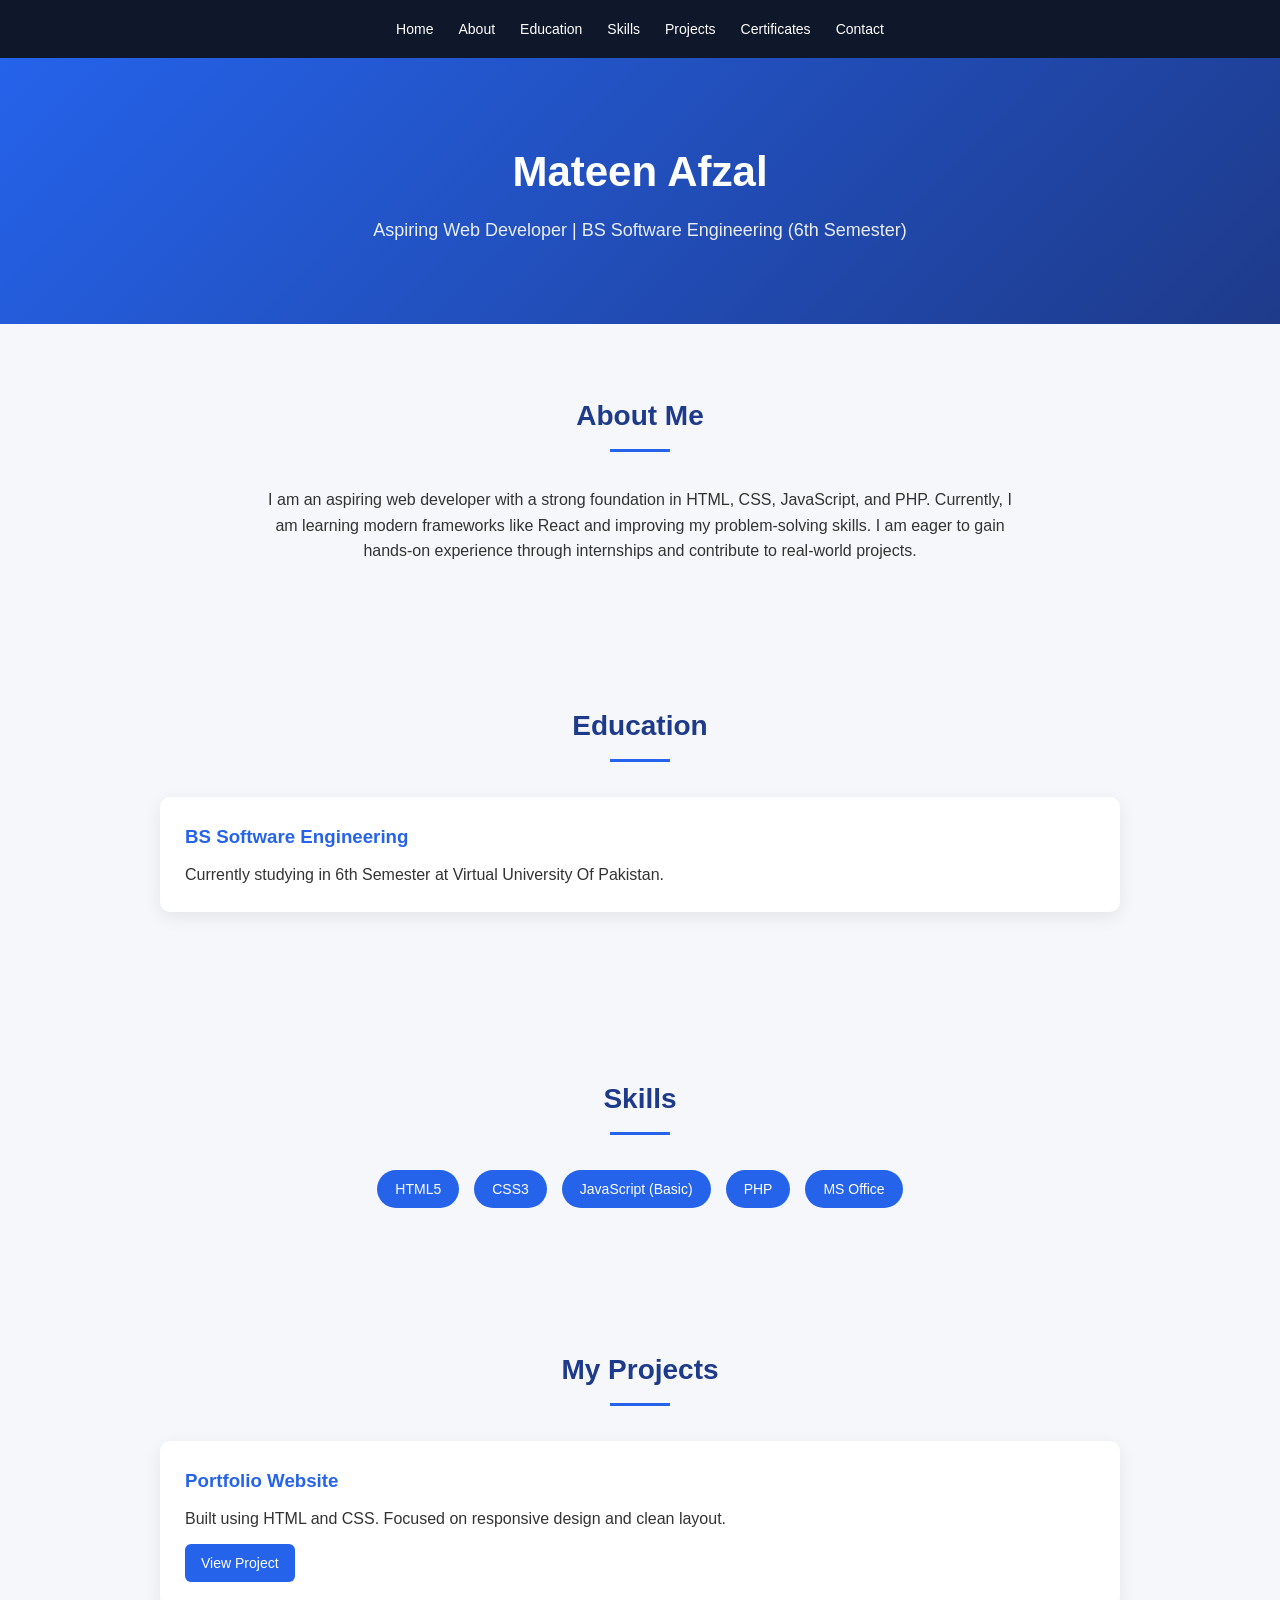
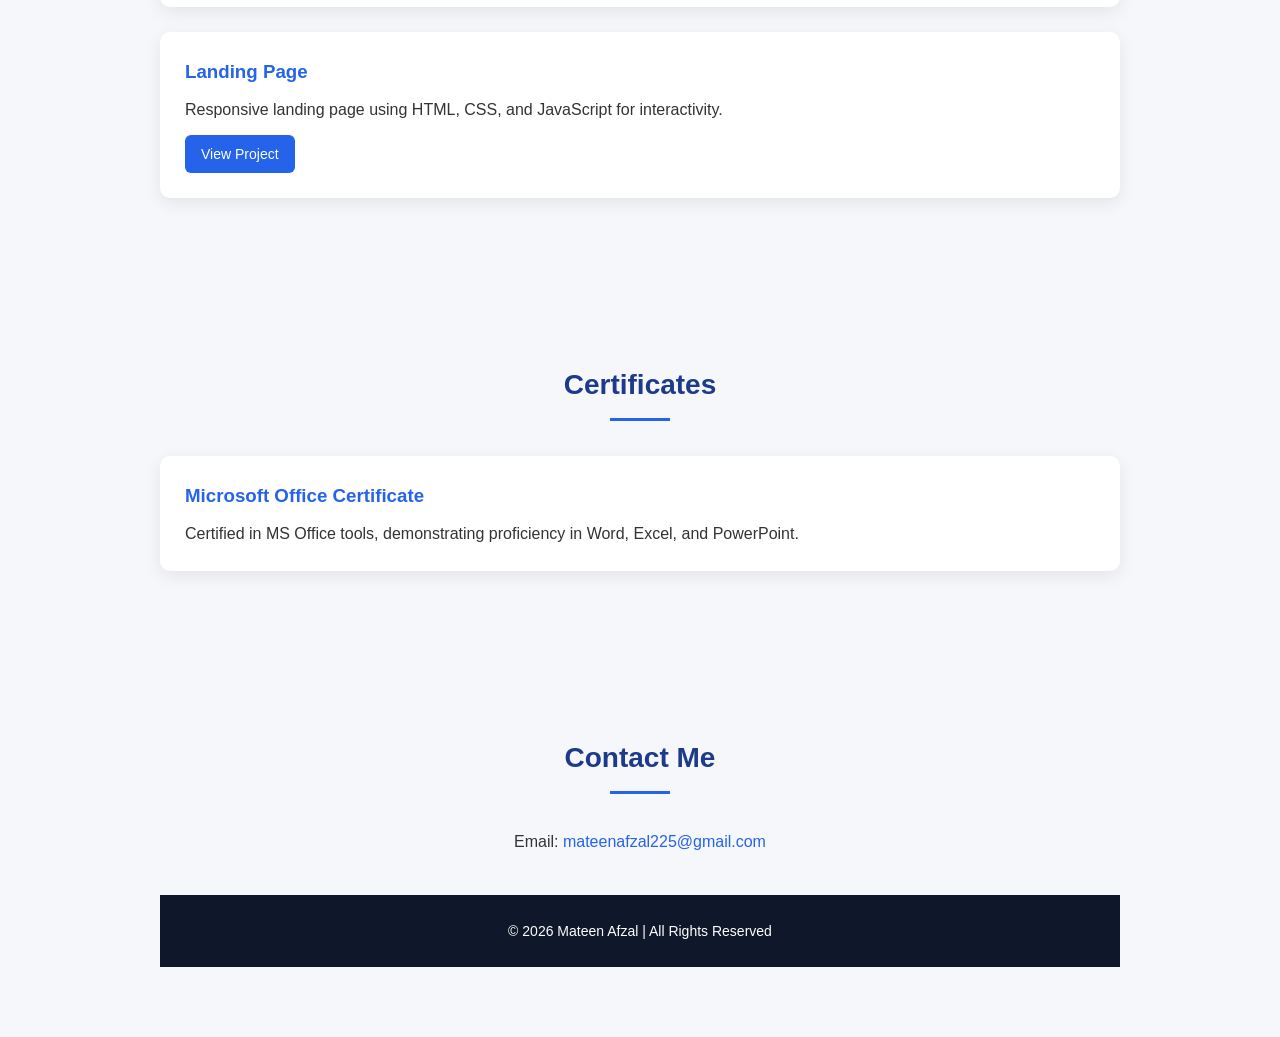
<file: index.html>
<!DOCTYPE html>
<html>

<head>
  <meta charset="utf-8">
  <meta http-equiv="X-UA-Compatible" content="IE=edge">
  <title>My Portfolio</title>
  <meta name="description" content="">
  <meta name="viewport" content="width=device-width, initial-scale=1">
  <link rel="stylesheet" href="style.css">
</head>

<body class="portfolio-page">
  <!-- Navbar -->
  <nav>
    <a href="index.html">Home</a>
    <a href="#about">About</a>
    <a href="#education">Education</a>
    <a href="#skills">Skills</a>
    <a href="#projects">Projects</a>
    <a href="#certificates">Certificates</a>
    <a href="#contact">Contact</a>
  </nav>

  <!-- Header -->
  <header>
    <h1>Mateen Afzal</h1>
    <p>Aspiring Web Developer | BS Software Engineering (6th Semester)</p>
  </header>

  <!-- About -->
<section id="about">
  <h2>About Me</h2>
  <p>I am an aspiring web developer with a strong foundation in HTML, CSS, JavaScript, and PHP. 
     Currently, I am learning modern frameworks like React and improving my problem-solving skills. 
     I am eager to gain hands-on experience through internships and contribute to real-world projects.</p>
</section>


  <!-- Education -->
  <section id="education">
    <h2>Education</h2>
    <div class="card">
      <h3>BS Software Engineering</h3>
      <p>Currently studying in 6th Semester at Virtual University Of Pakistan.</p>
    </div>
  </section>

  <!-- Skills -->
  <section id="skills">
    <h2>Skills</h2>
    <div class="skills">
      <span>HTML5</span><span>CSS3</span><span>JavaScript (Basic)</span>
      <span>PHP</span><span>MS Office</span>
    </div>
  </section>

  <!-- Projects -->
  <section id="projects">
  <h2>My Projects</h2>
  <div class="card">
    <h3>Portfolio Website</h3>
    <p>Built using HTML and CSS. Focused on responsive design and clean layout.</p>
    <a href="personal.html" class="btn" target="_self">View Project</a>
  </div>
  <div class="card">
    <h3>Landing Page</h3>
    <p>Responsive landing page using HTML, CSS, and JavaScript for interactivity.</p>
    <a href="landing.html" class="btn" target="_self">View Project</a>
  </div>
</section>

  <!-- Certificates -->
  <section id="certificates">
    <h2>Certificates</h2>
    <div class="card">
      <h3>Microsoft Office Certificate</h3>
      <p>Certified in MS Office tools, demonstrating proficiency in Word, Excel, and PowerPoint.</p>
    </div>
  </section>

  <!-- Contact -->
  <section id="contact">
    <h2>Contact Me</h2>
    <p>Email: <a href="mailto:mateenafzal225@gmail.com" target="_blank">mateenafzal225@gmail.com</a></p>

  <!-- Footer -->
  <footer>
    <p>© 2026 Mateen Afzal | All Rights Reserved</p>
  </footer>
</body>

</html>
</file>
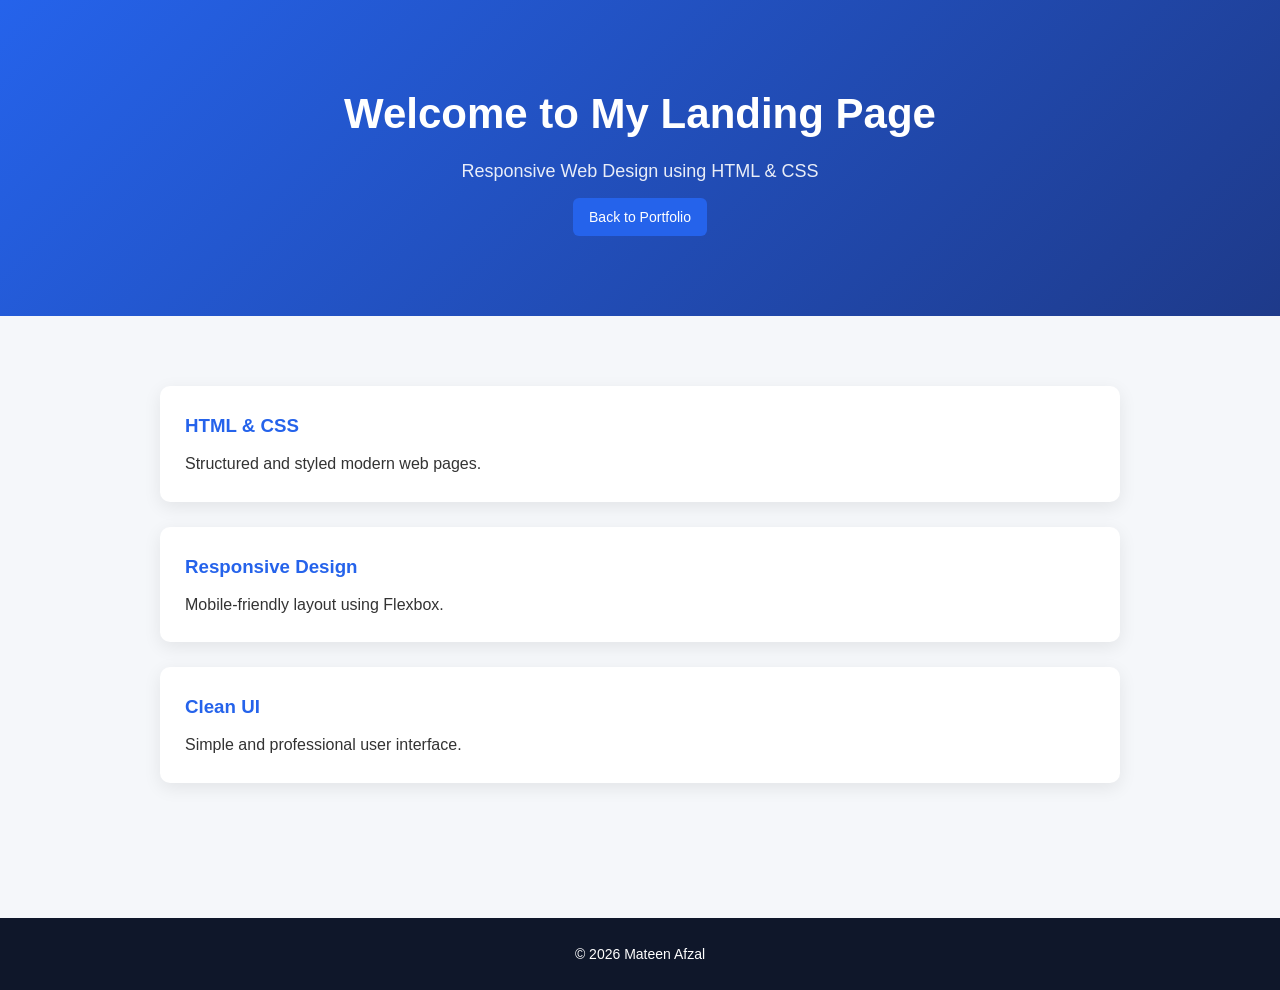
<file: landing.html>
<!DOCTYPE html>
<html lang="en">
<head>
  <meta charset="UTF-8">
  <meta name="viewport" content="width=device-width, initial-scale=1.0">
  <title>Landing Page</title>
  <link rel="stylesheet" href="style.css">
</head>

<body class="landing-page">

<header class="main-header">
  <h1>Welcome to My Landing Page</h1>
  <p>Responsive Web Design using HTML & CSS</p>
  <a href="index.html" class="btn">Back to Portfolio</a>
</header>

<section class="features">
  <div class="card">
    <h3>HTML & CSS</h3>
    <p>Structured and styled modern web pages.</p>
  </div>

  <div class="card">
    <h3>Responsive Design</h3>
    <p>Mobile-friendly layout using Flexbox.</p>
  </div>

  <div class="card">
    <h3>Clean UI</h3>
    <p>Simple and professional user interface.</p>
  </div>
</section>

<footer>
  <p>© 2026 Mateen Afzal</p>
</footer>

</body>
</html>
</file>
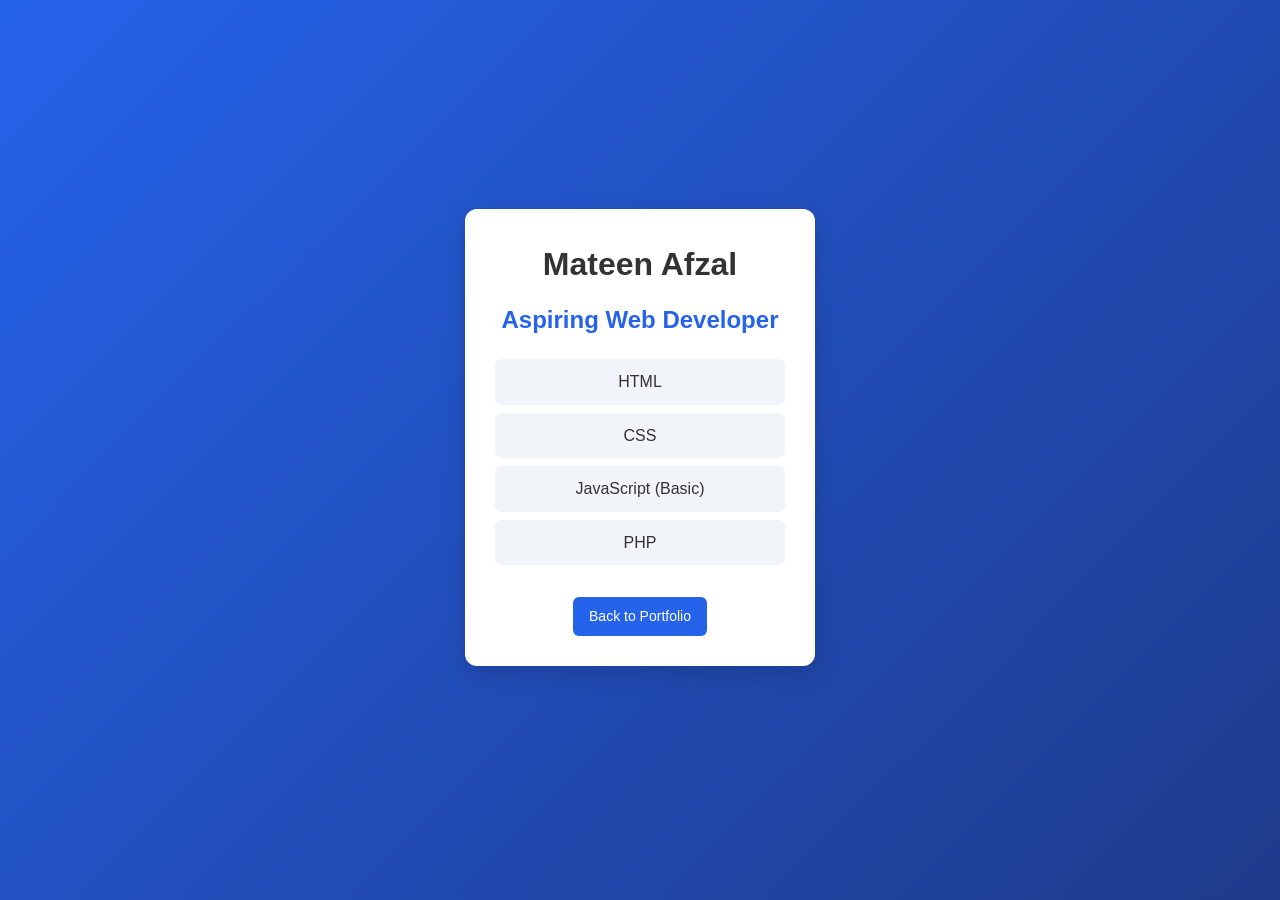
<file: personal.html>
<!DOCTYPE html>
<html lang="en">
<head>
  <meta charset="UTF-8">
  <meta name="viewport" content="width=device-width, initial-scale=1.0">
  <title>Personal Card</title>
  <link rel="stylesheet" href="style.css">
</head>

<body class="personal-page">

<div class="card profile-card">
  <h1>Mateen Afzal</h1>
  <h2>Aspiring Web Developer</h2>

  <ul>
    <li>HTML</li>
    <li>CSS</li>
    <li>JavaScript (Basic)</li>
    <li>PHP</li>
  </ul>

  <a href="index.html" class="btn">Back to Portfolio</a>
</div>

</body>
</html>
</file>
<file: style.css>
/* ================= RESET ================= */
* {
  margin: 0;
  padding: 0;
  box-sizing: border-box;
  font-family: Arial, Helvetica, sans-serif;
}

body {
  background-color: #f5f7fa;
  color: #333;
  line-height: 1.6;
}


/* ================= NAVIGATION ================= */
nav {
  background-color: #0f172a;
  padding: 18px 30px;
  display: flex;
  justify-content: center;
  gap: 25px;
  position: sticky;
  top: 0;
  z-index: 1000;
}

nav a {
  color: white;
  text-decoration: none;
  font-size: 14px;
  transition: 0.3s ease;
}

nav a:hover {
  color: #38bdf8;
}

/* ================= HEADER ================= */
header {
  background: linear-gradient(135deg, #2563eb, #1e3a8a);
  color: white;
  text-align: center;
  padding: 80px 20px;
}

header h1 {
  font-size: 42px;
  margin-bottom: 10px;
}

header p {
  font-size: 18px;
  opacity: 0.9;
}

/* ================= SECTIONS ================= */
section {
  max-width: 1000px;
  margin: auto;
  padding: 70px 20px;
}

section h2 {
  text-align: center;
  margin-bottom: 35px;
  font-size: 28px;
  color: #1e3a8a;
  position: relative;
}

section h2::after {
  content: "";
  width: 60px;
  height: 3px;
  background-color: #2563eb;
  display: block;
  margin: 10px auto 0;
}

/* ================= ABOUT ================= */
#about p {
  max-width: 750px;
  margin: auto;
  text-align: center;
}

/* ================= CARD DESIGN ================= */
.card {
  background-color: white;
  padding: 25px;
  margin-bottom: 25px;
  border-radius: 10px;
  box-shadow: 0 5px 18px rgba(0, 0, 0, 0.08);
  transition: 0.3s ease;
}

.card:hover {
  transform: translateY(-6px);
}

.card h3 {
  margin-bottom: 10px;
  color: #2563eb;
}
/* PERSONAL PAGE */

.personal-page {
  display: flex;
  justify-content: center;
  align-items: center;
  height: 100vh;
  background: linear-gradient(135deg, #2563eb, #1e3a8a);
}

.profile-card {
  background: white;
  width: 350px;
  padding: 30px;
  border-radius: 12px;
  text-align: center;
  box-shadow: 0 8px 25px rgba(0,0,0,0.15);
}

.profile-card h1 {
  margin-bottom: 10px;
}

.profile-card h2 {
  color: #2563eb;
  margin-bottom: 20px;
}

.profile-card ul {
  list-style: none;
  padding: 0;
  margin-bottom: 20px;
}

.profile-card li {
  background: #f1f5f9;
  margin: 8px 0;
  padding: 10px;
  border-radius: 6px;
}

/* ================= SKILLS ================= */
.skills {
  display: flex;
  flex-wrap: wrap;
  justify-content: center;
  gap: 15px;
}

.skills span {
  background-color: #2563eb;
  color: white;
  padding: 8px 18px;
  border-radius: 20px;
  font-size: 14px;
  transition: 0.3s;
}

.skills span:hover {
  background-color: #1e40af;
}

/* ================= BUTTON ================= */
.btn {
  display: inline-block;
  margin-top: 12px;
  padding: 8px 16px;
  background-color: #2563eb;
  color: white;
  text-decoration: none;
  border-radius: 6px;
  font-size: 14px;
  transition: 0.3s;
}

.btn:hover {
  background-color: #1e40af;
}

/* ================= CONTACT ================= */
#contact {
  text-align: center;
}

#contact a {
  color: #2563eb;
  text-decoration: none;
}

#contact a:hover {
  text-decoration: underline;
}

/* ================= FOOTER ================= */
footer {
  background-color: #0f172a;
  color: white;
  text-align: center;
  padding: 25px;
  font-size: 14px;
  margin-top: 40px;
}

/* ================= RESPONSIVE ================= */
@media (max-width: 768px) {
  nav {
    flex-direction: column;
    gap: 12px;
  }

  header h1 {
    font-size: 28px;
  }

  section {
    padding: 50px 15px;
  }
}
</file>
